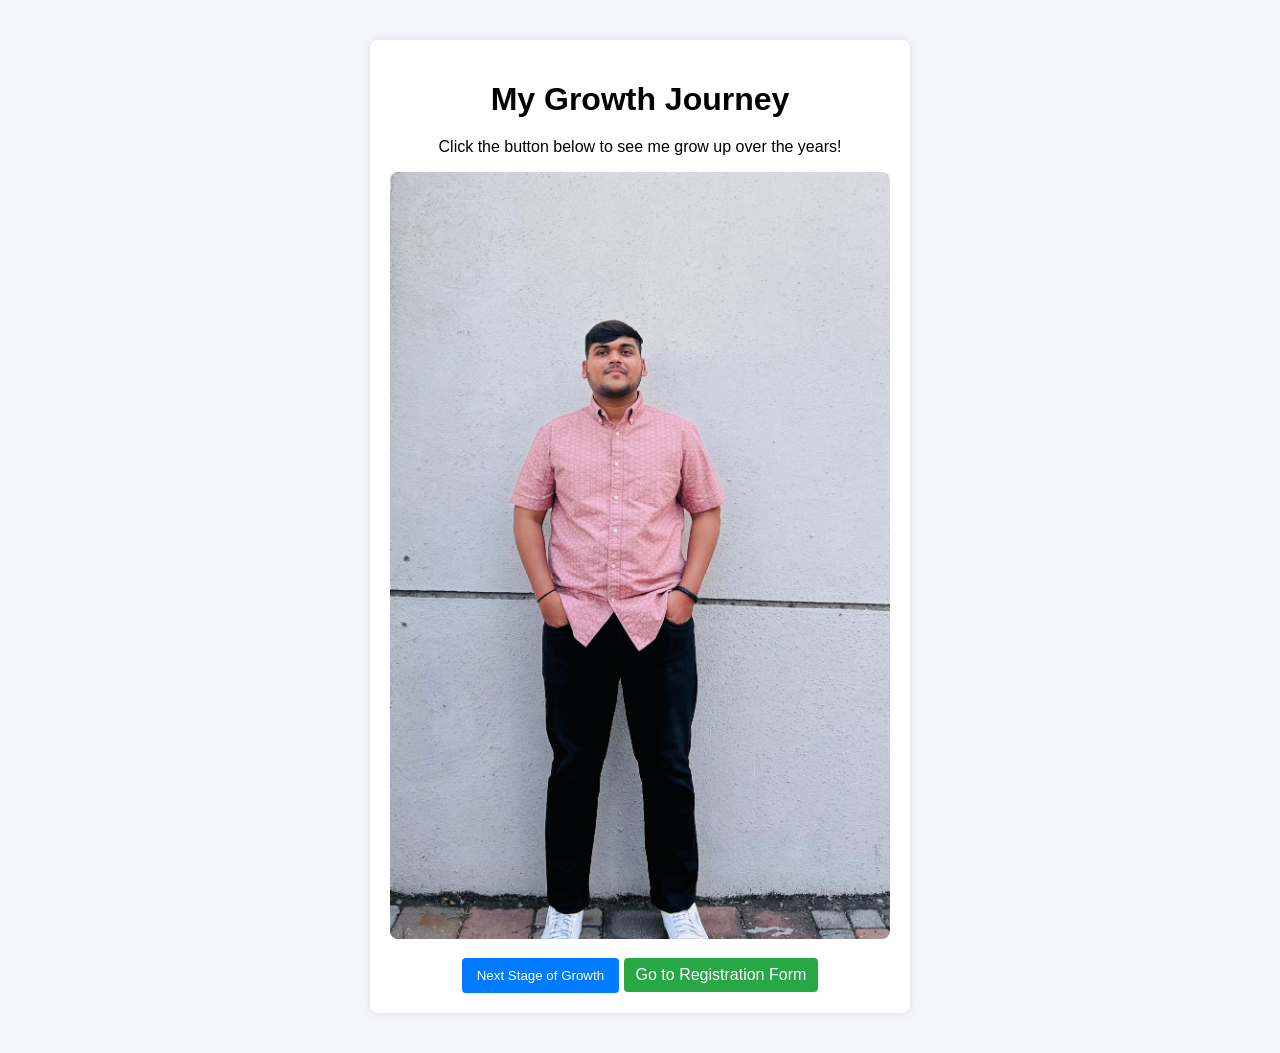
<file: index.html>
<!DOCTYPE html>
<html lang="en">

<head>
    <meta charset="UTF-8">
    <meta name="viewport" content="width=device-width, initial-scale=1.0">
    <title>Event-Driven JavaScript: Growth Journey</title>
    <link rel="stylesheet" href="styles.css">
</head>

<body>
    <div class="container">
        <h1>My Growth Journey</h1>
        <p>Click the button below to see me grow up over the years!</p>

        <div id="mouseoverImage" class="image-wrapper">
            <img src="image1.jpeg" id="displayImg" alt="My Growth Journey Picture">
        </div>

        <button id="clickBtn">Next Stage of Growth</button>

        <a class="link-btn" href="registration.html">Go to Registration Form</a>
    </div>

    <script src="script.js"></script>
</body>

</html>
</file>
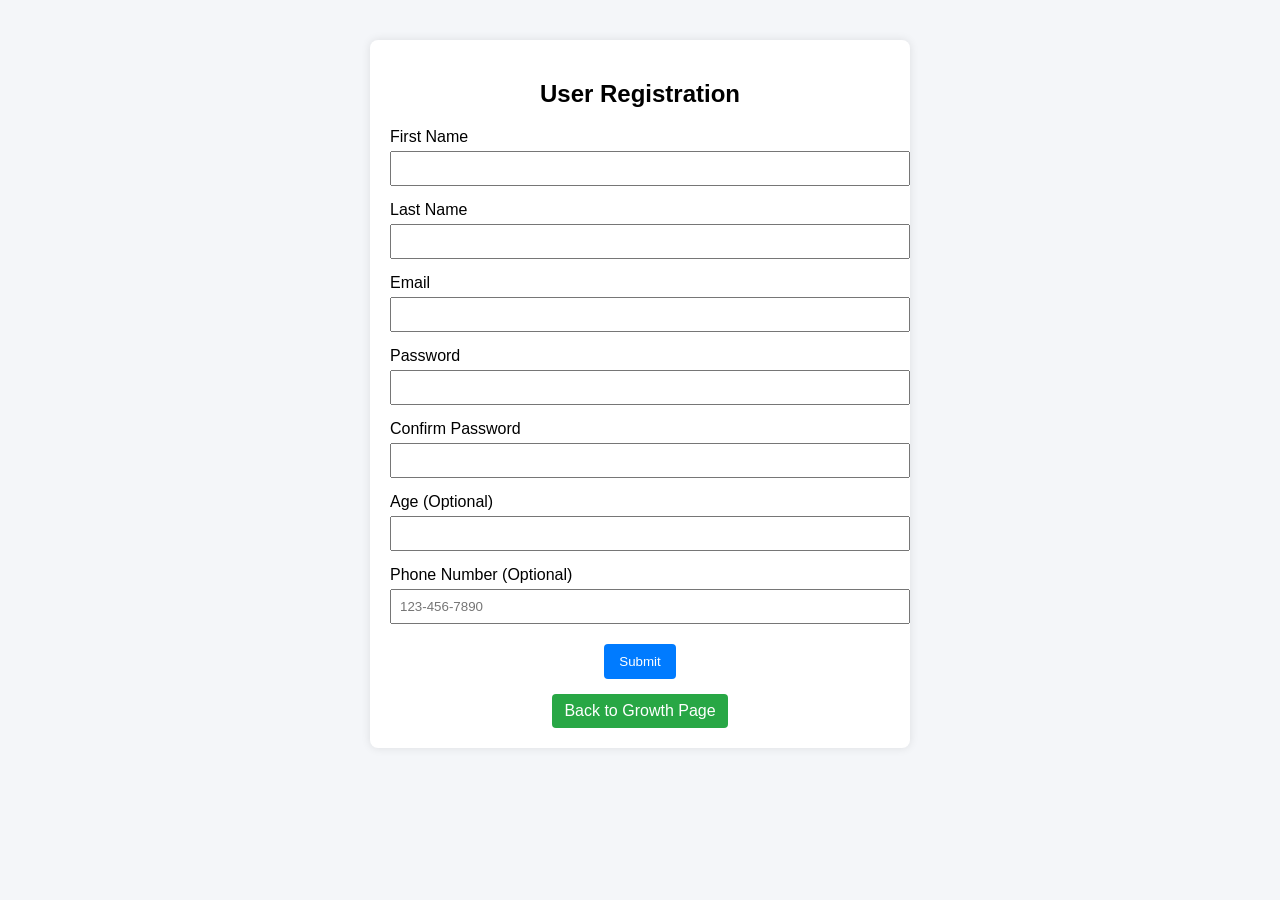
<file: registration.html>
<!DOCTYPE html>
<html lang="en">

<head>
    <meta charset="UTF-8" />
    <meta name="viewport" content="width=device-width, initial-scale=1.0" />
    <title>User Registration</title>
    <link rel="stylesheet" href="styles.css" />
</head>

<body>
    <div class="form-container">
        <h2>User Registration</h2>

        <form id="registrationForm" novalidate>

            <label>First Name</label>
            <input type="text" id="firstName" />
            <small class="error" id="firstNameError"></small>

            <label>Last Name</label>
            <input type="text" id="lastName" />
            <small class="error" id="lastNameError"></small>

            <label>Email</label>
            <input type="email" id="email" />
            <small class="error" id="emailError"></small>

            <label>Password</label>
            <input type="password" id="password" />
            <small class="error" id="passwordError"></small>

            <label>Confirm Password</label>
            <input type="password" id="confirmPassword" />
            <small class="error" id="confirmPasswordError"></small>

            <label>Age (Optional)</label>
            <input type="number" id="age" />
            <small class="error" id="ageError"></small>

            <label>Phone Number (Optional)</label>
            <input type="text" id="phoneNumber" placeholder="123-456-7890" />
            <small class="error" id="phoneError"></small>

            <button type="submit">Submit</button>
        </form>

        <a class="link-btn" href="index.html">Back to Growth Page</a>
    </div>

    <script src="script.js"></script>
</body>

</html>
</file>
<file: styles.css>
body {
    font-family: Arial, sans-serif;
    background-color: #f4f6f9;
    margin: 0;
    padding: 0;
}

.container, .form-container {
    width: 90%;
    max-width: 500px;
    margin: 40px auto;
    padding: 20px;
    background: white;
    border-radius: 8px;
    box-shadow: 0 0 10px rgba(0,0,0,0.1);
    text-align: center;
}

h1, h2 {
    margin-bottom: 20px;
}

img {
    width: 100%;
    border-radius: 8px;
}

button {
    margin-top: 15px;
    padding: 10px 15px;
    background-color: #007bff;
    color: white;
    border: none;
    border-radius: 4px;
    cursor: pointer;
}

button:hover {
    background-color: #0056b3;
}

input {
    width: 100%;
    padding: 8px;
    margin-top: 5px;
    margin-bottom: 5px;
}

label {
    display: block;
    margin-top: 10px;
    text-align: left;
}

.error {
    color: red;
    font-size: 12px;
    text-align: left;
    display: block;
}

.link-btn {
    display: inline-block;
    margin-top: 15px;
    padding: 8px 12px;
    background-color: #28a745;
    color: white;
    text-decoration: none;
    border-radius: 4px;
}

.link-btn:hover {
    background-color: #1e7e34;
}
</file>
